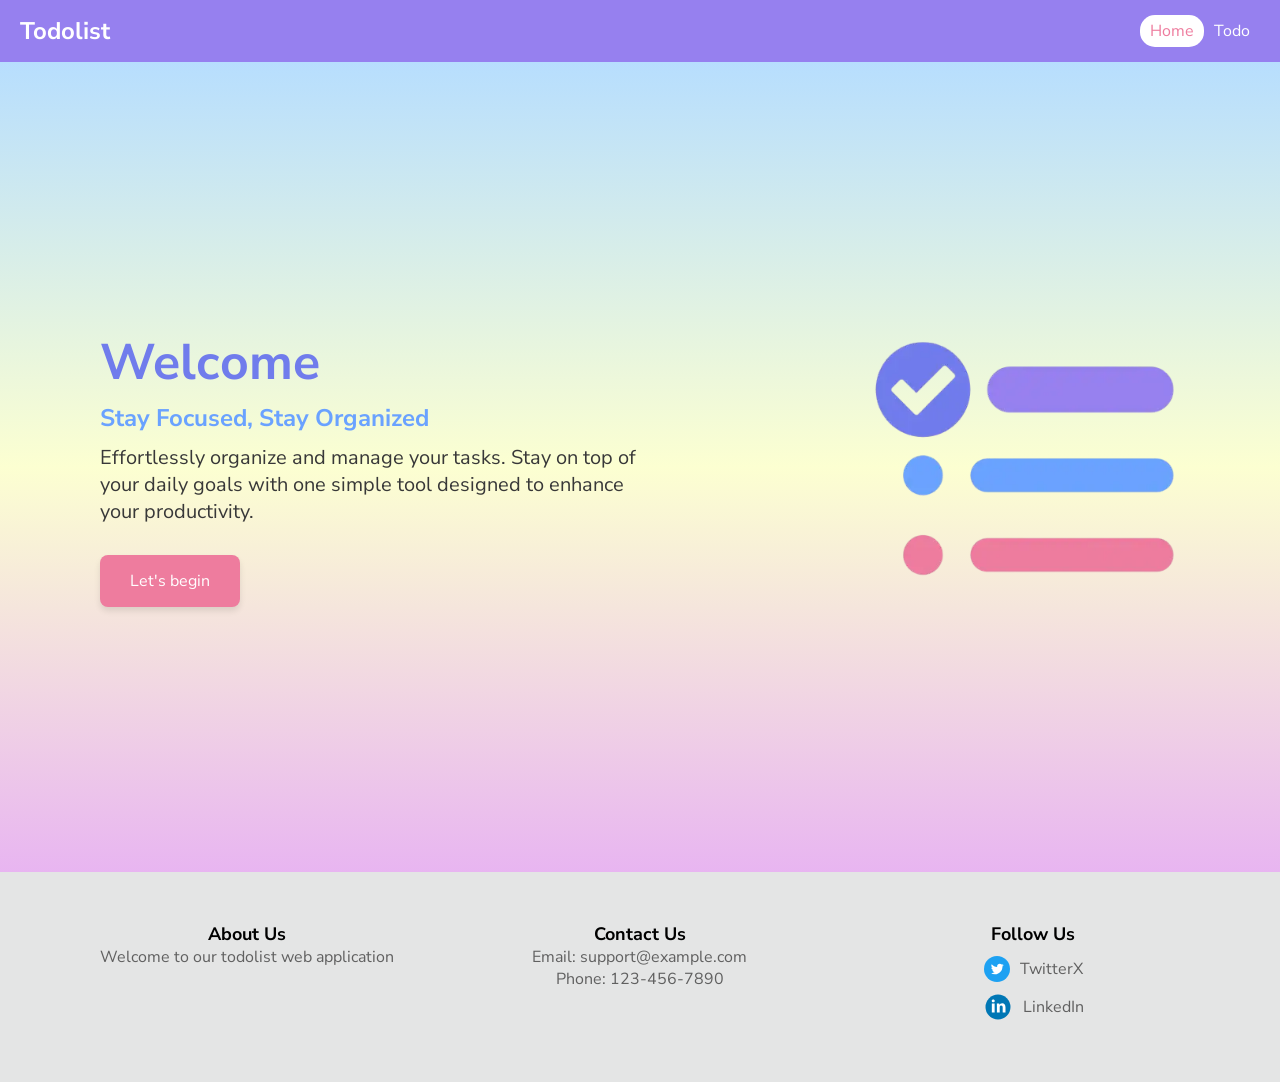
<file: index.html>
<!DOCTYPE html>
<html lang="en">

<head>
    <meta charset="UTF-8">
    <meta name="viewport" content="width=device-width, initial-scale=1.0">
    <meta name="description" content="This is an assginment for KALVIG.">
    <meta name="keywords" content="Todolist, Idea, Task, note">
    <meta name="robots" content="index, follow">
    <title>KALVIG ASSIGNMENT</title>
    <link rel="stylesheet" href="styles/common.css">
    <link rel="stylesheet" href="styles/style.css">
    <link rel="icon" href="./public/logo.png">

    <!-- Google Fonts -->
    <link rel="preconnect" href="https://fonts.googleapis.com">
    <link rel="preconnect" href="https://fonts.gstatic.com" crossorigin>
    <link
        href="https://fonts.googleapis.com/css2?family=Nunito+Sans:ital,opsz,wght@0,6..12,200..1000;1,6..12,200..1000&family=Poppins:ital,wght@0,100;0,200;0,300;0,400;0,500;0,600;0,700;0,800;0,900;1,100;1,200;1,300;1,400;1,500;1,600;1,700;1,800;1,900&display=swap"
        rel="stylesheet">
</head>

<body>

    <!-- Header -->
    <header>
        <h2 class="logo_headline"><a href="/">Todolist</a></h2>
        <nav class="navigation_menus">
            <div class="hamburger_menu">
                <svg viewBox="0 0 24 24" width="30" height="30" fill="none" xmlns="http://www.w3.org/2000/svg">
                    <g id="SVGRepo_iconCarrier">
                        <path fill-rule="evenodd" clip-rule="evenodd"
                            d="M20.75 7C20.75 7.41421 20.4142 7.75 20 7.75L4 7.75C3.58579 7.75 3.25 7.41421 3.25 7C3.25 6.58579 3.58579 6.25 4 6.25L20 6.25C20.4142 6.25 20.75 6.58579 20.75 7Z"
                            fill="#ffffff"></path>
                        <path fill-rule="evenodd" clip-rule="evenodd"
                            d="M20.75 12C20.75 12.4142 20.4142 12.75 20 12.75L4 12.75C3.58579 12.75 3.25 12.4142 3.25 12C3.25 11.5858 3.58579 11.25 4 11.25L20 11.25C20.4142 11.25 20.75 11.5858 20.75 12Z"
                            fill="#ffffff"></path>
                        <path fill-rule="evenodd" clip-rule="evenodd"
                            d="M20.75 17C20.75 17.4142 20.4142 17.75 20 17.75L4 17.75C3.58579 17.75 3.25 17.4142 3.25 17C3.25 16.5858 3.58579 16.25 4 16.25L20 16.25C20.4142 16.25 20.75 16.5858 20.75 17Z"
                            fill="#ffffff"></path>
                    </g>
                </svg>
            </div>
            <ul class="navigation_links">
                <li><a href="/" class="active_nav_link">Home</a></li>
                <li><a href="./todo.html">Todo</a></li>
            </ul>
        </nav>
    </header>
    <!-- End of Header -->

    <!-- Main Content -->
    <main>

        <!-- Home Page Section -->
        <section id="section_one">
            <div class="text_content">
                <h1>Welcome</h1>
                <h2>Stay Focused, <span>Stay Organized</span></h2>
                <p>Effortlessly organize and manage your tasks. Stay on top of your daily goals with one simple tool
                    designed to enhance your productivity.</p>
                <button id="begin_button">Let's begin</button>
            </div>
            <div class="media_content">
                <img src="./public/homepage-image.webp" alt="Todolist cover">
            </div>
        </section>
        <!-- End of Home Page Section -->

    </main>
    <!-- End of Main Content -->

    <!-- Footer -->
    <footer>
        <div class="footer_column">
            <div>
                <h4>About Us</h4>
                <p>Welcome to our todolist web application</p>
            </div>
        </div>
        <div class="footer_column">
            <div>
                <h4>Contact Us</h4>
                <p>Email: <a href="mailto:support@example.com">support@example.com</a></p>
                <p>Phone: <a href="tel:123-456-7890">123-456-7890</a></p>
            </div>
        </div>
        <div class="footer_column">
            <div>
                <h4>Follow Us</h4>
                <ul class="social_links">
                    <li><a href="https://x.com/" target="_blank">
                            <svg viewBox="0 0 1024 1024" xmlns="http://www.w3.org/2000/svg" fill="#1da1f2" width="26px">
                                <circle cx="512" cy="512" r="512" style="fill:#1da1f2"></circle>
                                <path
                                    d="M778 354.8c-18.8 8.3-38.9 13.9-60.1 16.5 21.6-13 38.2-33.5 46-57.9-20.2 11.8-42.7 20.4-66.5 25.2-19.1-20.4-46.2-33.2-76.4-33.2-57.8 0-104.7 46.9-104.7 104.6 0 8.3 1 16.3 2.7 23.9-87-4.1-164.2-45.9-215.8-109.1-9.1 15.4-14.2 33.2-14.2 52.7 0 36.4 18.5 68.4 46.6 87.2-17.2-.6-33.3-5.3-47.4-13.1v1.3c0 50.8 36 93.1 84 102.7-8.8 2.4-18.1 3.6-27.6 3.6-6.7 0-13.1-.6-19.5-1.8 13.4 41.6 52 71.9 98 72.7-35.7 28.1-81.1 44.8-129.8 44.8-8.3 0-16.6-.5-24.9-1.4 46.6 29.7 101.5 47 160.8 47C621.7 720.5 727 561 727 422.9c0-4.4 0-8.9-.3-13.4 20.4-14.7 38.3-33.2 52.3-54.2l-1-.5z"
                                    style="fill:#fff"></path>
                            </svg> TwitterX</a>
                    </li>
                    <li>
                        <a href="https://linkedin.com" target="_blank">
                            <svg viewBox="0 0 48 48" width="30px" xmlns="http://www.w3.org/2000/svg">
                                <circle cx="24" cy="24" r="20" fill="#0077B5" />
                                <path
                                    d="M18.7747 14.2839C18.7747 15.529 17.8267 16.5366 16.3442 16.5366C14.9194 16.5366 13.9713 15.529 14.0007 14.2839C13.9713 12.9783 14.9193 12 16.3726 12C17.8267 12 18.7463 12.9783 18.7747 14.2839ZM14.1199 32.8191V18.3162H18.6271V32.8181H14.1199V32.8191Z"
                                    fill="white" />
                                <path
                                    d="M22.2393 22.9446C22.2393 21.1357 22.1797 19.5935 22.1201 18.3182H26.0351L26.2432 20.305H26.3322C26.9254 19.3854 28.4079 17.9927 30.8101 17.9927C33.7752 17.9927 35.9995 19.9502 35.9995 24.219V32.821H31.4922V24.7838C31.4922 22.9144 30.8404 21.6399 29.2093 21.6399C27.9633 21.6399 27.2224 22.4999 26.9263 23.3297C26.8071 23.6268 26.7484 24.0412 26.7484 24.4574V32.821H22.2411V22.9446H22.2393Z"
                                    fill="white" />
                            </svg>
                            LinkedIn
                        </a>
                    </li>
                    </li>
                </ul>
            </div>
        </div>
    </footer>
    <!-- End of Footer -->

    <!-- Scripts -->
    <script src="./scripts/common.js"></script>
    <script src="./scripts/script.js"></script>

</body>

</html>
</file>
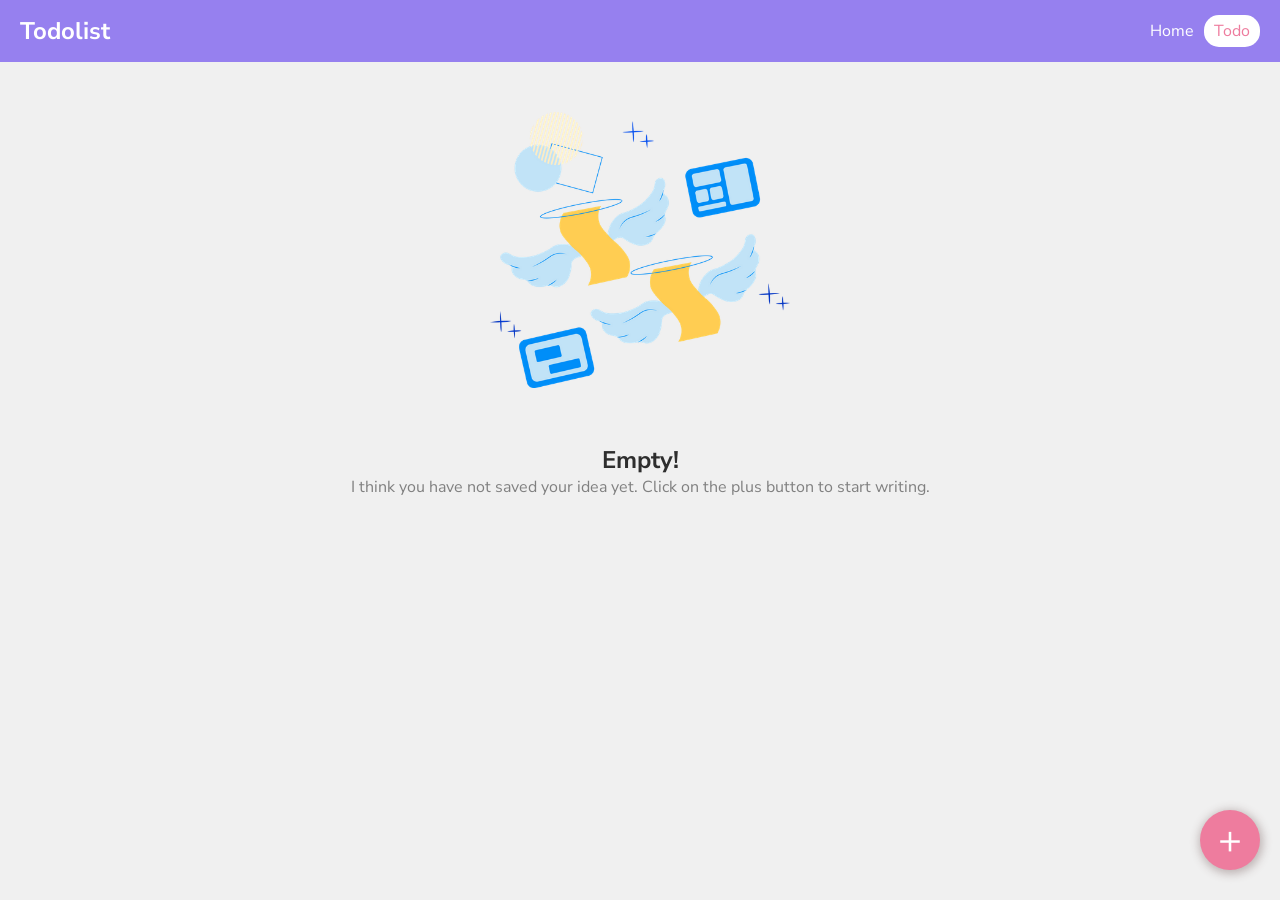
<file: todo.html>
<!DOCTYPE html>
<html lang="en">

<head>
    <meta charset="UTF-8">
    <meta name="viewport" content="width=device-width, initial-scale=1.0">
    <meta name="description" content="This is a todolist page to manage their tasks">
    <meta name="keywords" content="Todolist, Idea, Task, note, todo">
    <meta name="robots" content="index, follow">
    <title>Todo - KALVIG ASSIGNMENT</title>
    <link rel="stylesheet" href="styles/common.css">
    <link rel="stylesheet" href="styles/todo.css">
    <link rel="icon" href="./public/logo.png">
    <!-- Google font to get better text -->
    <link rel="preconnect" href="https://fonts.googleapis.com">
    <link rel="preconnect" href="https://fonts.gstatic.com" crossorigin>
    <link
        href="https://fonts.googleapis.com/css2?family=Nunito+Sans:ital,opsz,wght@0,6..12,200..1000;1,6..12,200..1000&family=Poppins:ital,wght@0,100;0,200;0,300;0,400;0,500;0,600;0,700;0,800;0,900;1,100;1,200;1,300;1,400;1,500;1,600;1,700;1,800;1,900&display=swap"
        rel="stylesheet">
</head>

<body>

    <!-- Header starts -->
    <header>
        <h2 class="logo_headline"><a href="/">Todolist</a></h2>
        <nav class="navigation_menus">
            <div class="hamburger_menu">
                <svg viewBox="0 0 24 24" width="30" height="30" fill="none" xmlns="http://www.w3.org/2000/svg">
                    <g id="SVGRepo_iconCarrier">
                        <path fill-rule="evenodd" clip-rule="evenodd"
                            d="M20.75 7C20.75 7.41421 20.4142 7.75 20 7.75L4 7.75C3.58579 7.75 3.25 7.41421 3.25 7C3.25 6.58579 3.58579 6.25 4 6.25L20 6.25C20.4142 6.25 20.75 6.58579 20.75 7Z"
                            fill="#ffffff"></path>
                        <path fill-rule="evenodd" clip-rule="evenodd"
                            d="M20.75 12C20.75 12.4142 20.4142 12.75 20 12.75L4 12.75C3.58579 12.75 3.25 12.4142 3.25 12C3.25 11.5858 3.58579 11.25 4 11.25L20 11.25C20.4142 11.25 20.75 11.5858 20.75 12Z"
                            fill="#ffffff"></path>
                        <path fill-rule="evenodd" clip-rule="evenodd"
                            d="M20.75 17C20.75 17.4142 20.4142 17.75 20 17.75L4 17.75C3.58579 17.75 3.25 17.4142 3.25 17C3.25 16.5858 3.58579 16.25 4 16.25L20 16.25C20.4142 16.25 20.75 16.5858 20.75 17Z"
                            fill="#ffffff"></path>
                    </g>
                </svg>
            </div>
            <ul class="navigation_links">
                <li><a href="/">Home</a></li>
                <li><a href="./todo.html" class="active_nav_link">Todo</a></li>
            </ul>
        </nav>
    </header>
    <!-- Header ends -->

    <!-- Empty todo section starts -->
    <section id="empty_section">
        <div class="container">
            <img src="./public/todo-empty.png" alt="empty todo list" />
            <h1>Empty!</h1>
            <p>I think you have not saved your idea yet. Click on the plus button to start writing.</p>
        </div>
    </section>
    <!-- Empty todo section ends -->

    <!-- Main content starts -->
    <main id="main_section">

        <!-- Add button floating on screen -->
        <button id="add_new_todo_button">+</button>

        <!-- Modal for adding new todo -->
        <section id="modal">
            <form id="modal_form">
                <div class="close_modal_button_container">
                    <span id="close_modal_button">
                        <svg viewBox="0 0 24 24" width="30px" fill="none" xmlns="http://www.w3.org/2000/svg">
                            <g id="SVGRepo_bgCarrier" stroke-width="0"></g>
                            <g id="SVGRepo_tracerCarrier" stroke-linecap="round" stroke-linejoin="round"></g>
                            <g id="SVGRepo_iconCarrier">
                                <rect width="24" height="24" fill="white"></rect>
                                <path d="M7 17L16.8995 7.10051" stroke="#000000" stroke-linecap="round"
                                    stroke-linejoin="round"></path>
                                <path d="M7 7.00001L16.8995 16.8995" stroke="#000000" stroke-linecap="round"
                                    stroke-linejoin="round"></path>
                            </g>
                        </svg>
                    </span>
                </div>
                <label for="todolist_text_input">Task, ideas or note</label><br />
                <input type="text" id="todolist_text_input" class="text_content"
                    placeholder="Write something here" /><br />
                <span id="text_error_message"></span>
                <div class="checkbox_container">
                    <input type="checkbox" id="todolist_check_box" />
                    <span id="checkbox_text">Incompleted</span>
                </div>
                <div class="action_buttons">
                    <input class="save_todo_button" id="save_todo_text_button" type="submit" value="Save" />
                </div>
            </form>
        </section>

        <!-- Todo list to display its elements -->
        <section id="todo_section">
            <div id="todo_container">
                <div class="todo_search_container">
                    <input id="todo_list_search_input" type="search" placeholder="Search your Task, ideas or note" />
                </div>
                <ul id="todo_list"></ul>
            </div>
        </section>

    </main>
    <!-- Main content ends -->

    <!-- Scripts -->
    <script src="./scripts/common.js"></script>
    <script src="./scripts/todo.js"></script>
</body>

</html>
</file>
<file: styles/common.css>
/* Set the default behaviour */
* {
 padding: 0;
 margin: 0;
 box-sizing: border-box;
 font-family: "Nunito Sans", sans-serif;
 font-optical-sizing: auto;
 font-style: normal;
}

/* Header styles */
header {
 display: flex;
 justify-content: space-between;
 background-color: #9680ef;
 padding: 15px 20px;
 align-items: center;
 left: 0;
 right: 0;
 top: 0;
 position: sticky;
 z-index: 10;
}

header h2 {
 color: white;
}

header h2 a {
 color: white;
 text-decoration: none;
}

.navigation_menus {
 display: flex;
 align-items: center;
}

.hamburger_menu {
 display: none;
}

header .navigation_menus .active_hamburger_menu {
 display: block;
}

.navigation_menus .navigation_links {
 display: flex;
 justify-content: space-around;
 list-style: none;
}

.navigation_menus ul li a {
 text-decoration: none;
 color: white;
 background-color: inherit;
 padding: 5px 10px;
 border-radius: 15px;
}

.navigation_menus ul li .active_nav_link {
 background-color: white;
 color: #ee7c9e;
 padding: 5px 10px;
 border-radius: 15px;
 text-decoration: none;
}

/* Header media query */

@media (max-width: 768px) {
 header .navigation_menus .hamburger_menu {
  display: block;
 }

 .navigation_menus .navigation_links {
  display: none;
  position: absolute;
  top: 50px;
  left: 0;
  background-color: #9680ef;
  width: 100%;
  padding: 20px 10px;
 }

 .navigation_menus ul li {
  padding: 5px 10px;
 }

 .navigation_menus ul li .active_nav_link {
  background-color: white;
  color: #ee7c9e;
  text-decoration: none;
 }

 .navigation_menus ul li a {
  width: 100%;
  display: flex;
 }

 header .navigation_menus .navigation {
  display: block;
 }
}

/* Footer styles */
footer {
 display: flex;
 justify-content: space-around;
 padding: 50px;
 background-color: rgb(228, 229, 229);
 width: 100%;
 left: 0;
 right: 0;
 margin: 0 auto;
 position: relative;
}

.footer_column {
 width: 100%;
 justify-content: center;
}

.footer_column div {
 justify-content: center;
 text-align: center;
}

.footer_column h4 {
 font-size: 18px;
}

.footer_column p,
.footer_column p a {
 color: rgb(96, 96, 96);
 text-decoration: none;
}

.footer_column ul {
 list-style: none;
}

.footer_column ul li a {
 text-decoration: none;
 color: rgb(96, 96, 96);
 display: flex;
 justify-content: center;
 align-items: center;
 gap: 10px;
 margin: 10px auto;
}

/* Footer media query */
@media (max-width: 1000px) {
 footer {
  padding: 50px 20px;
 }
}

@media (max-width: 550px) {
 footer {
  display: block;
 }

 .footer_column {
  width: 100%;
  margin-bottom: 30px;
 }

 .footer_column div {
  justify-content: start;
  text-align: start;
 }

 .footer_column ul li a {
  justify-content: start;
  align-items: start;
 }
}
</file>
<file: styles/style.css>
/* Main content styles */
#section_one {
 display: flex;
 justify-content: space-between;
 width: 100%;
 height: 90vh;
 align-items: center;
 padding: 100px;
 background: linear-gradient(rgb(183, 222, 254), rgb(252, 255, 209), #e8b5f1);
}

.text_content {
 width: 100%;
}

.text_content h1 {
 font-size: 50px;
 margin-bottom: 5px;
 color: #707cec;
}

.text_content h2 {
 color: #6aa2ff;
}

.text_content p {
 font-size: 20px;
 margin-top: 10px;
 margin-bottom: 30px;
 color: rgb(56, 56, 56);
}

.text_content button {
 background-color: #ee7c9e;
 color: white;
 border: none;
 padding: 15px 30px;
 font-size: 16px;
 border-radius: 8px;
 cursor: pointer;
 transition: all 0.3s ease;
 box-shadow: 0 4px 6px rgba(0, 0, 0, 0.1);
}

.text_content button:hover {
 background-color: #2980b9;
 transform: scale(1.1);
 box-shadow: 0 8px 12px rgba(0, 0, 0, 0.2);
}

.media_content {
 width: 100%;
 display: flex;
 justify-content: end;
 margin-right: -50px;
}

.media_content img {
 width: 70%;
 position: relative;
 right: 0;
}

/* Media query for home page */

@media (max-width: 1100px) {
 .media_content {
  width: 100%;
 }

 .media_content img {
  width: 500px;
 }
}

@media (max-width: 1000px) {
 #section_one {
  width: 100%;
  padding: 20px;
  display: block;
  text-align: center;
 }

 .media_content {
  width: 100%;
  display: flex;
  justify-content: center;
 }

 .media_content img {
  width: 300px;
  position: relative;
  right: 0;
 }
}

@media (max-width: 400px) {
 #section_one {
  height: auto;
 }
}

@media (max-width: 300px) {
 .media_content img {
  width: 100%;
 }
}
</file>
<file: styles/todo.css>
body {
 background-color: rgb(240, 240, 240);
}

#empty_section {
 display: flex;
 justify-content: center;
 height: 90vh;
 align-items: center;
 padding: 0 20px;
}

#empty_section .container {
 display: block;
 text-align: center;
}

#empty_section .container img {
 padding: 50px 0;
 width: 300px;
}

#empty_section .container h1 {
 color: rgb(46, 46, 46);
}

#empty_section .container p {
 color: gray;
}

/* Add new todo button styles */
#add_new_todo_button {
 font-size: 40px;
 width: 60px;
 height: 60px;
 border-radius: 50%;
 border: none;
 color: white;
 background-color: #ee7c9e;
 box-shadow: 1px 2px 10px 2px rgb(189, 179, 179);
 position: fixed;
 bottom: 30px;
 right: 20px;
 z-index: 55;
}

/* Modal styles */
#modal {
 display: none;
 justify-content: center;
 align-items: center;
 height: 100vh;
 background: rgba(48, 47, 47, 0.3);
 backdrop-filter: blur(2px);
 position: fixed;
 left: 0;
 right: 0;
 bottom: 0;
 top: 0;
 z-index: 60;
 padding: 50px 20px;
}

#modal form .close_modal_button_container {
 display: flex;
 justify-content: end;
 margin: -20px -10px auto auto;
}

#modal form #close_modal_button {
 padding: 0;
 height: 30px;
 cursor: pointer;
}

#modal form {
 background-color: white;
 border-radius: 10px;
 overflow: hidden;
 width: 400px;
 box-shadow: 0 4px 8px rgba(0, 0, 0, 0.1);
 transition: transform 0.3s ease;
 padding: 30px 20px 15px 20px;
}

#modal form label {
 font-weight: bold;
 font-size: 20px;
}

#modal form .text_content {
 font-size: 18px;
 padding: 5px 10px;
 margin: 10px 0 10px 0;
 outline-style: none;
 border: 2px solid rgb(122, 122, 122);
 border-radius: 5px;
 width: 100%;
}

#modal form .text_content:focus {
 border: 2px solid #707cec;
 outline-style: none;
 border-radius: 5px;
}

#modal form .checkbox_container {
 display: flex;
 position: relative;
 gap: 10px;
}

#modal form .checkbox_container #todolist_check_box {
 width: 20px;
 height: 20px;
 margin: 10px 0 25px 0;
}

#modal form .checkbox_container span {
 margin-top: 10px;
}

#modal form .action_buttons {
 display: flex;
 gap: 10px;
 justify-content: end;
}

#modal form .save_todo_button {
 padding: 5px 20px;
 cursor: pointer;
 font-size: 14px;
 padding: 10px 30px;
}

#modal form .save_todo_button {
 background-color: #2980b9;
 color: white;
 font-weight: bold;
 border: none;
}

#text_error_message {
 color: red;
}

/* Todo list display styles */

#todo_section {
 height: 90vh;
 width: 100%;
 overflow-y: auto;
}

#todo_section #todo_container {
 width: 600px;
 padding: 0 20px;
 max-width: 100%;
 left: 0;
 right: 0;
 margin: auto;
}

#todo_section .todo_search_container {
 display: flex;
 gap: 10px;
 justify-content: center;
 margin: 20px 0;
}

#todo_section #todo_list_search_input {
 font-size: 18px;
 padding: 8px 5px;
 width: 100%;
}

#todo_section #todo_list_type:hover {
 cursor: pointer;
 border: 2px solid black;
}

#todo_section #todo_container #todo_list {
 list-style: none;
 width: 100%;
 left: 0;
 right: 0;
 margin: auto;
 padding-bottom: 80px;
}

#todo_section #todo_container #todo_list .list_for_todo {
 display: flex;
 justify-content: space-between;
 align-items: center;
 margin: 10px auto;
 border: 1px solid rgb(235, 235, 235);
 border-radius: 10px;
 padding: 10px;
 background-color: white;
 box-shadow: 0px 1px 5px 1px rgb(215, 214, 214);
}

#todo_section #todo_container #todo_list .list_for_todo:hover {
 border: 1px solid black;
}

#todo_section #todo_container #todo_list .list_for_todo div {
 display: flex;
 gap: 10px;
 width: 90%;
 align-items: center;
}

#todo_section #todo_container #todo_list .list_for_todo div input {
 width: 16px;
 height: 16px;
}

#todo_section #todo_container #todo_list .list_for_todo span {
 margin-top: 8px;
}

#todo_section #todo_container #todo_list .list_for_todo .completed {
 text-decoration: line-through;
 color: gray;
}
</file>
